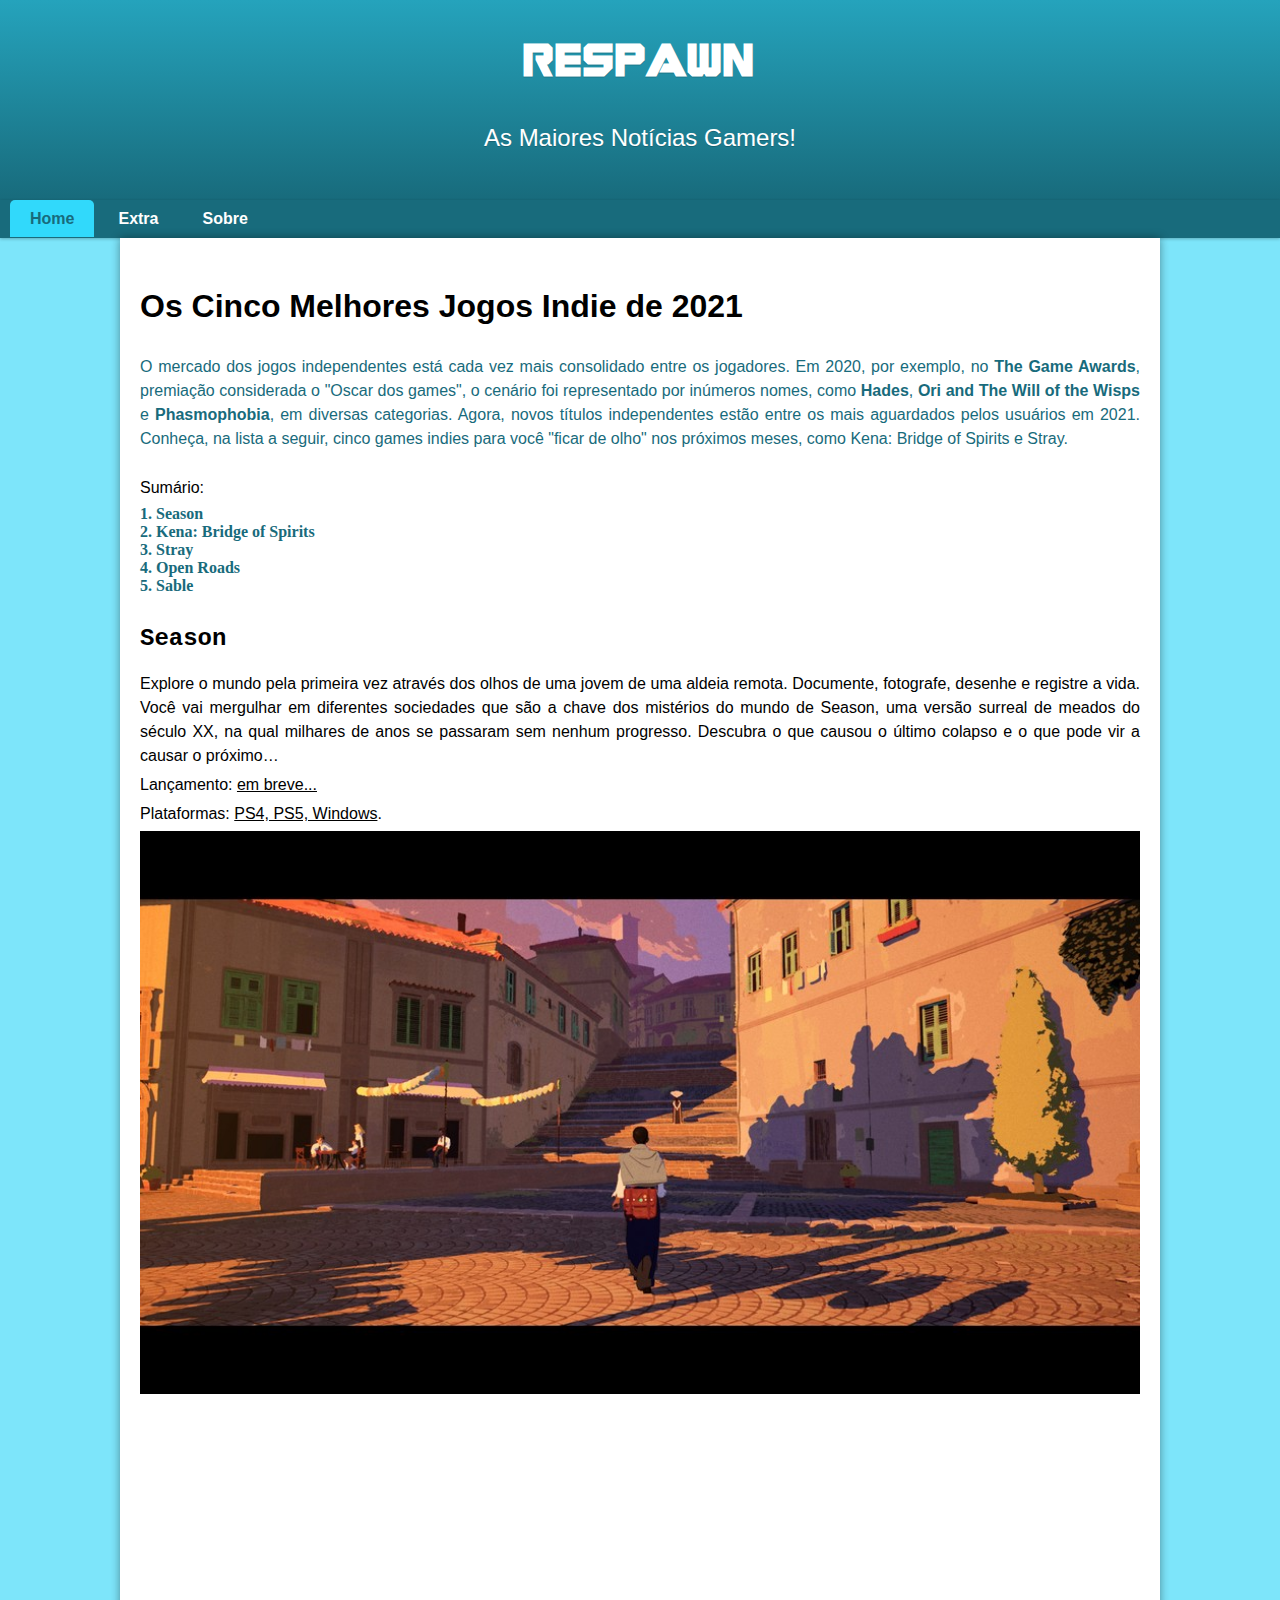
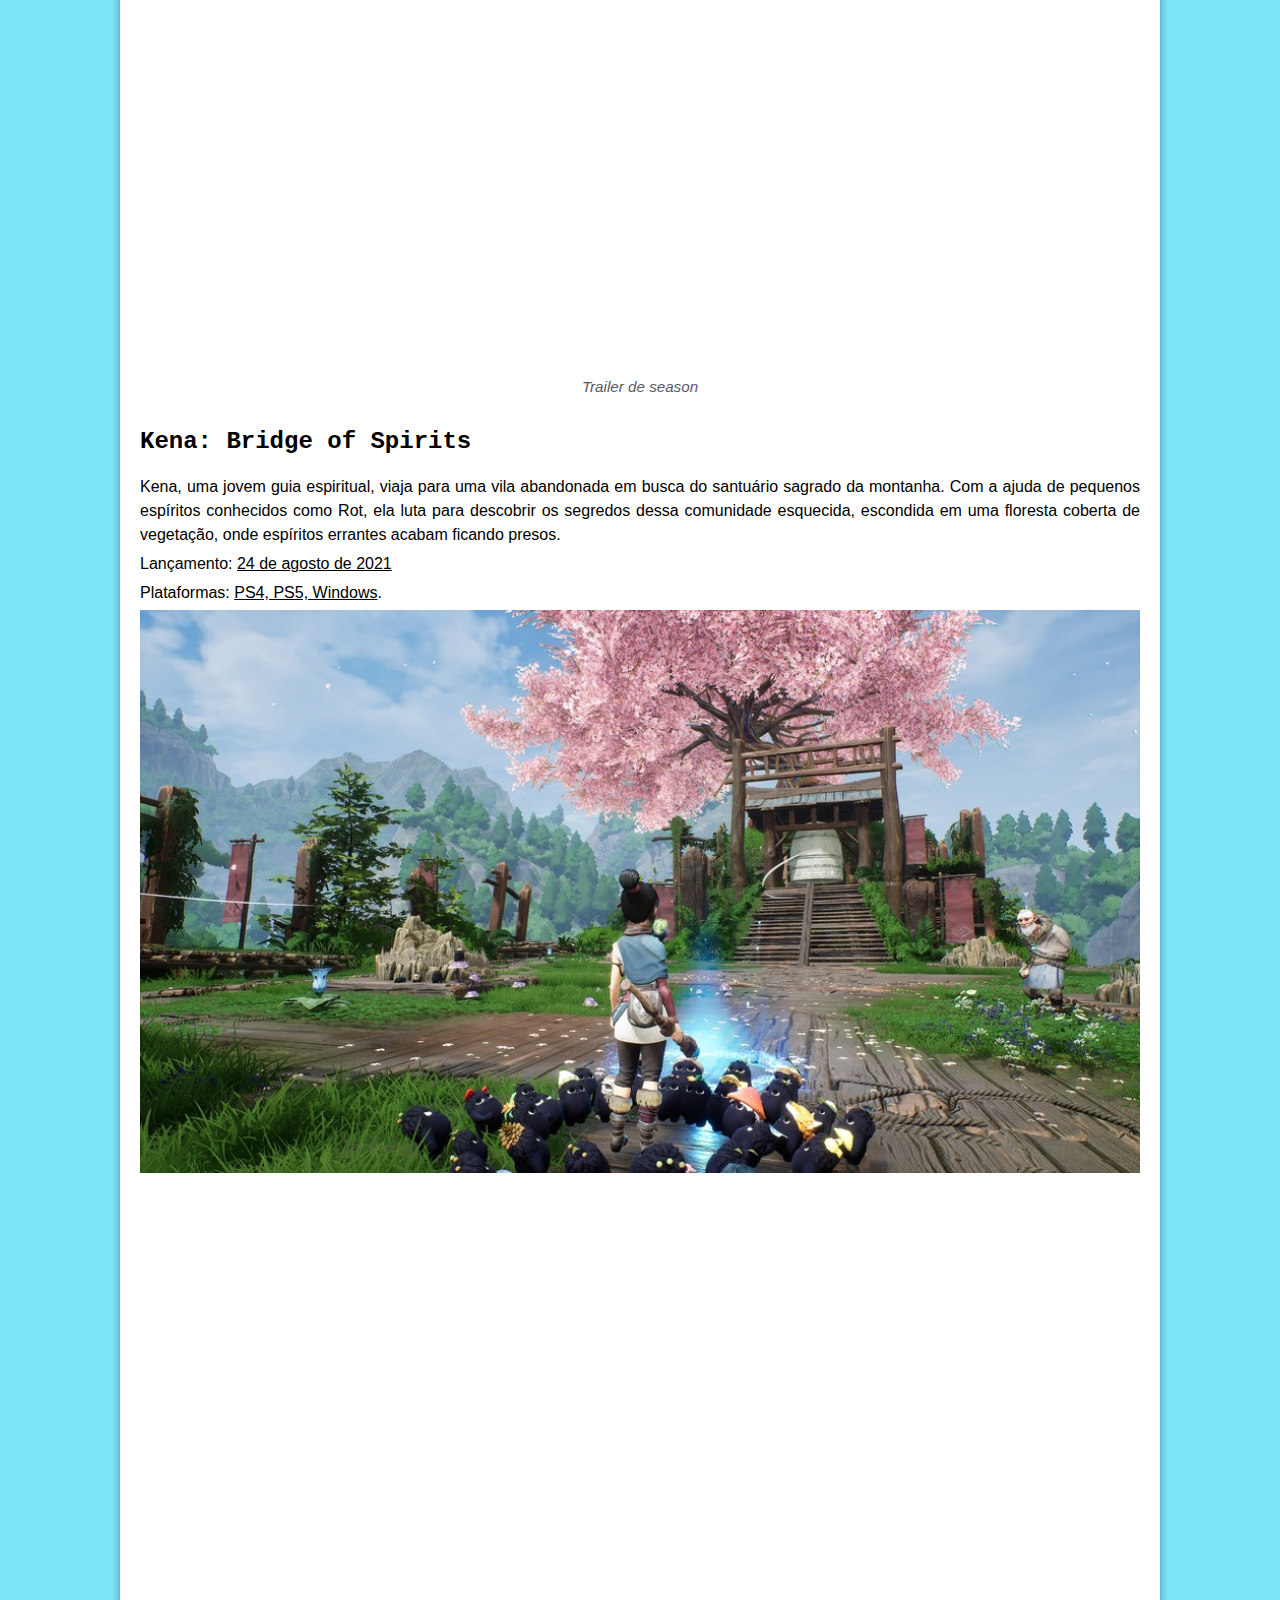
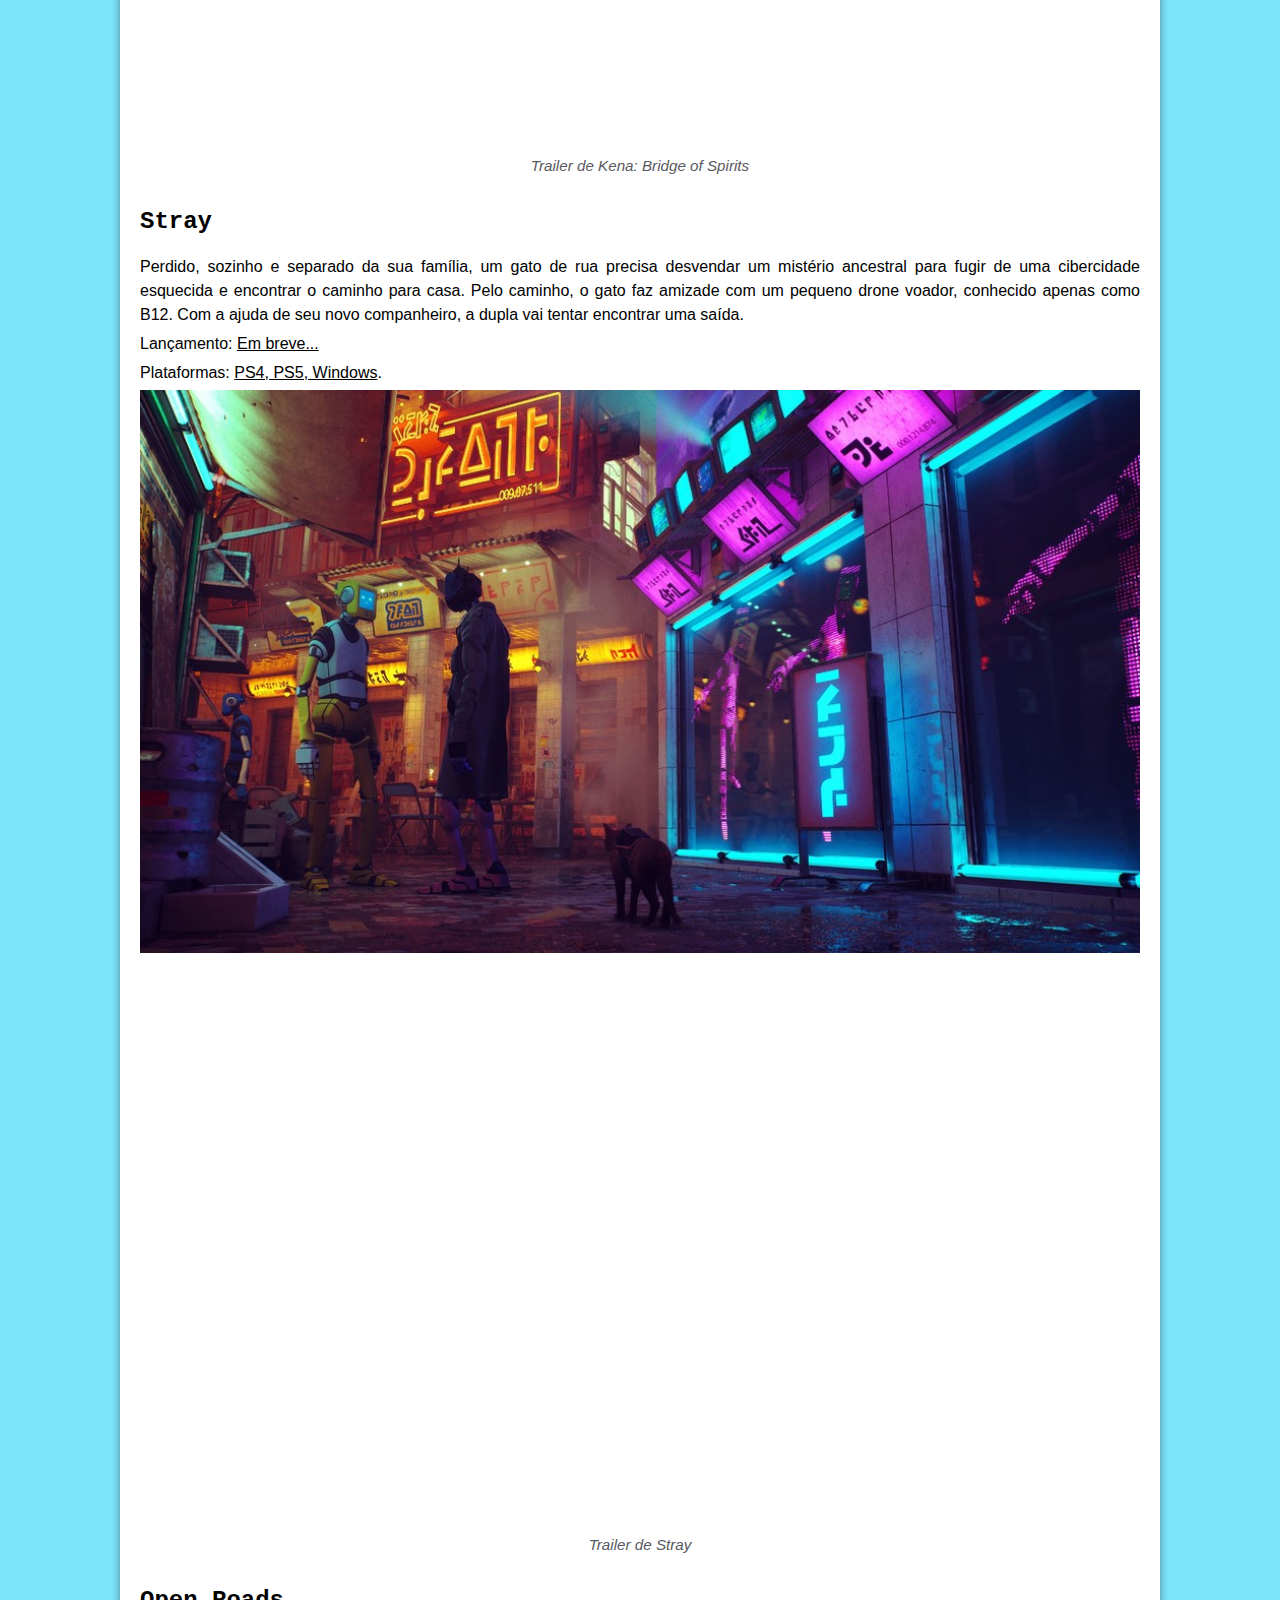
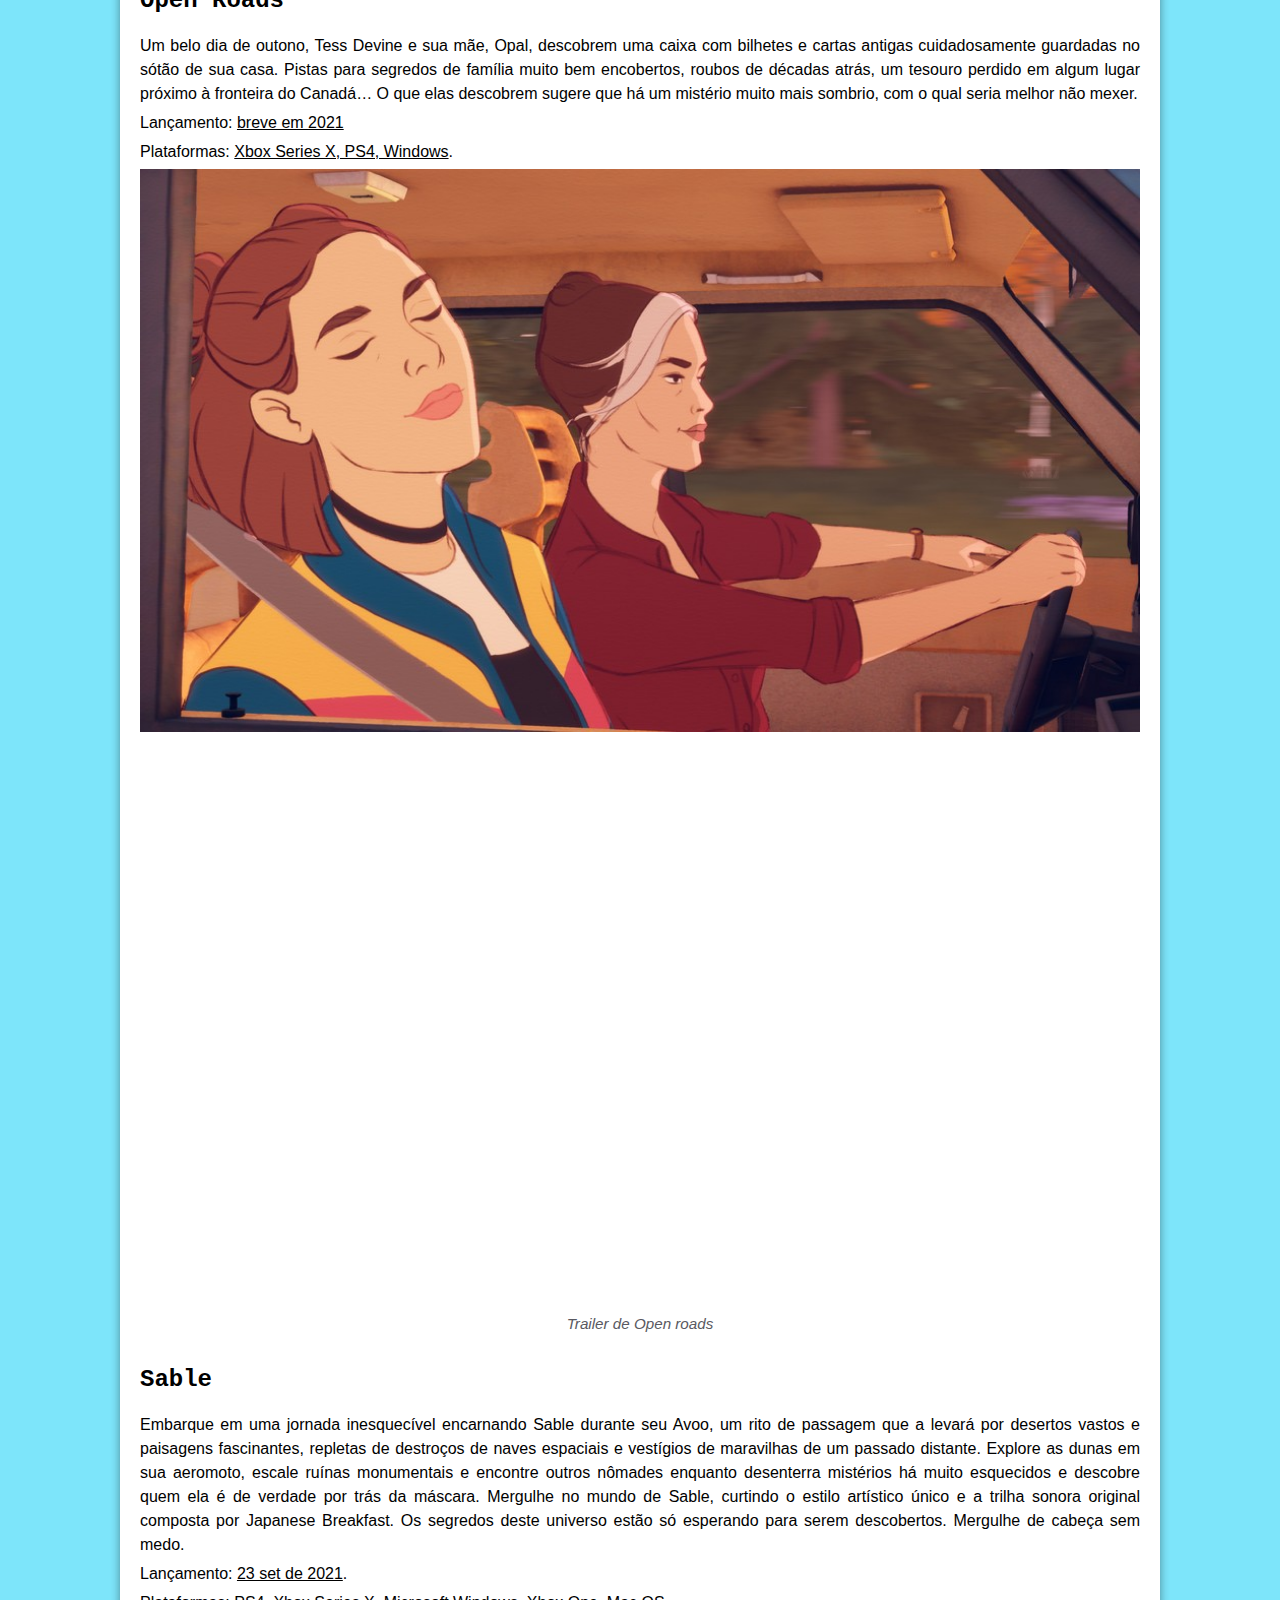
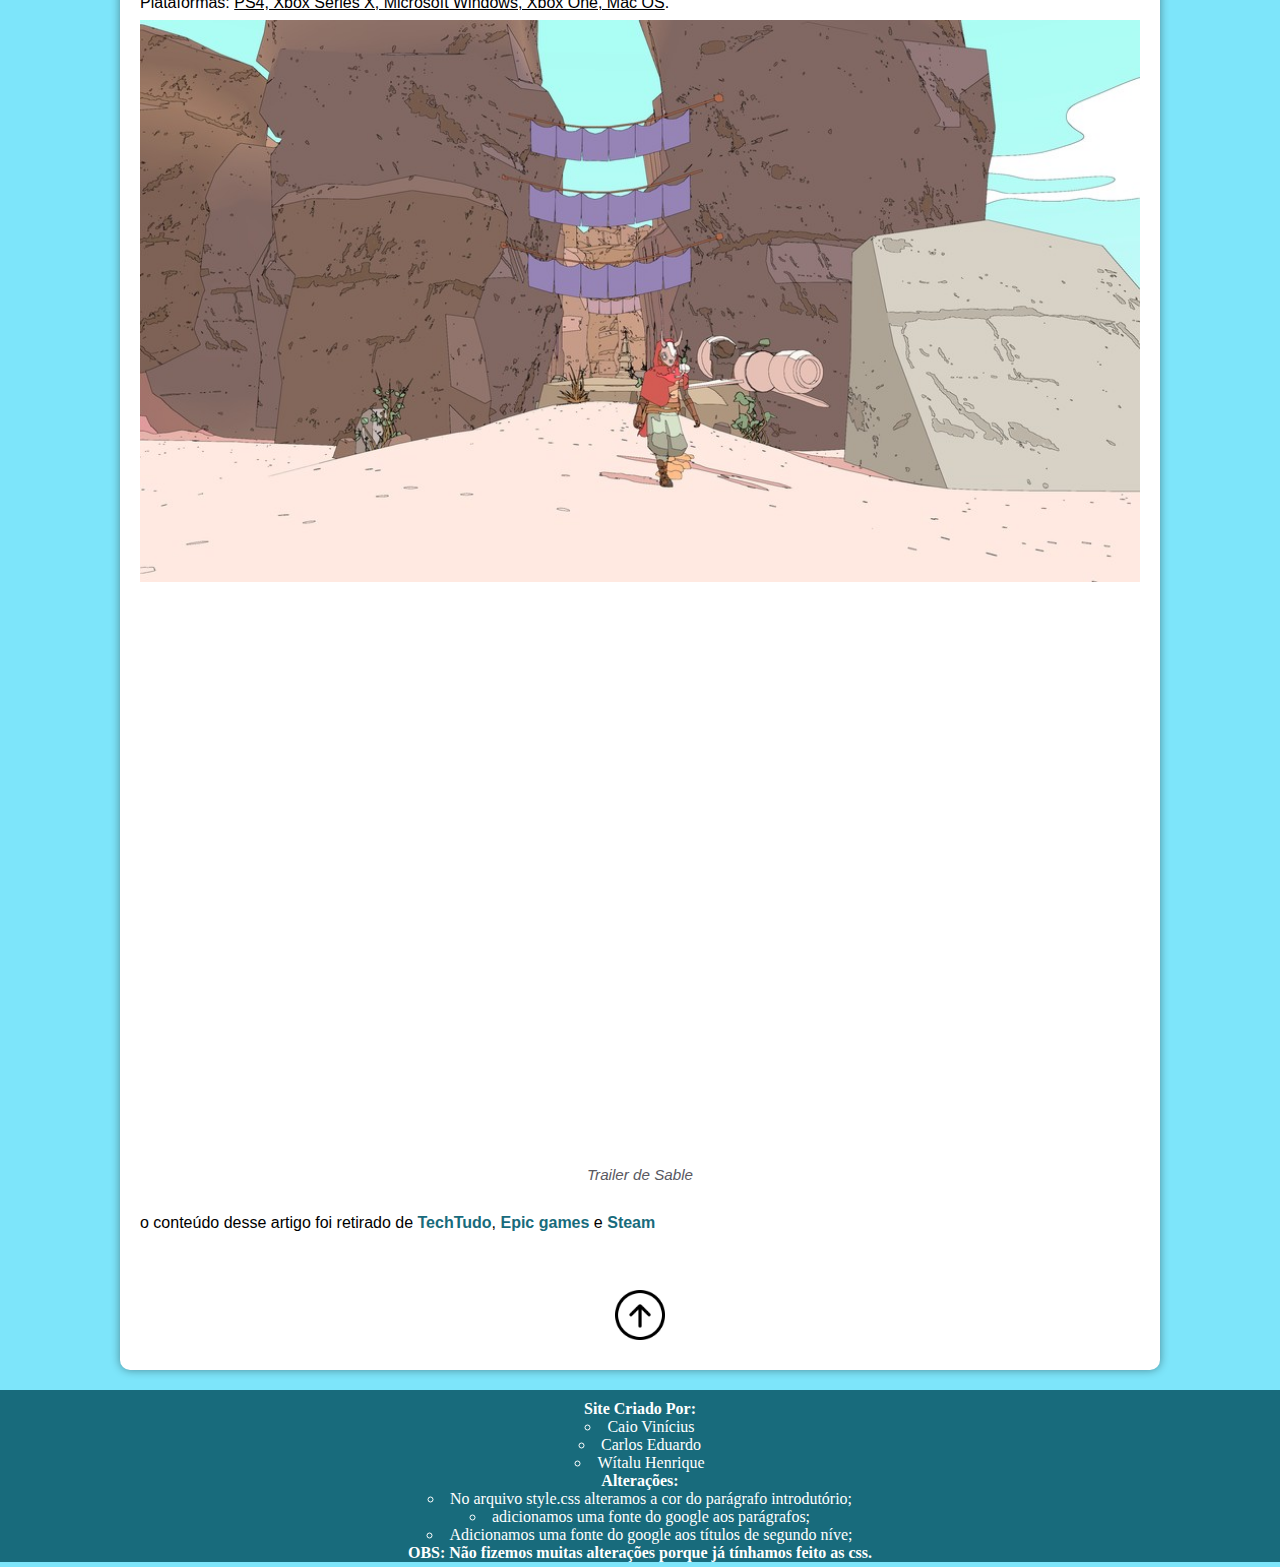
<file: index.html>
<!DOCTYPE html>
<html lang="pt-br">
<head>
	<meta charset="UTF-8">
	<meta name="viewport" content="width=device-width, initial-scale=1.0"/>
	<title>Os Cinco Melhores Jogos Indie de 2021</title>
	<link rel="shortcut icon" href="imagens/favicon.ico" type="image/x-icon">
	<link rel="stylesheet" href="styles/style.css"></link>
</head>
<body>
	<header>
		<h1>Respawn</h1>
		<p>As Maiores Notícias Gamers!</p>
	</header>
	<nav>
		<a href="index.html" class="aberto">Home</a>
		<a href="extra.html">Extra</a>
		<a href="about.html">Sobre</a>
	</nav>
	<main>
		<article>
			<h1>Os Cinco Melhores Jogos Indie de 2021</h1>
			<p id="introducao">O mercado dos jogos independentes está cada vez mais consolidado entre os jogadores. Em 2020, por exemplo, no <strong>The Game Awards</strong>, premiação considerada o "Oscar dos games", o cenário foi representado por inúmeros nomes, como <strong>Hades</strong>, <strong>Ori and The Will of the Wisps</strong> e <strong>Phasmophobia</strong>, em diversas categorias. Agora, novos títulos independentes estão entre os mais aguardados pelos usuários em 2021. Conheça, na lista a seguir, cinco games indies para você "ficar de olho" nos próximos meses, como Kena: Bridge of Spirits e Stray.</p>
			<div class="sumario">
				<p>Sumário:</p>
				<ol>
					<a href="#jogo1"><li>Season</li></a>
					<a href="#jogo2"><li>Kena: Bridge of Spirits</li></a>
					<a href="#jogo3"><li>Stray</li></a>
					<a href="#jogo4"><li>Open Roads</li></a>
					<a href="#jogo5"><li>Sable</li></a>
				</ol>
			</div>
			<h2 id="jogo1">Season</h2>
			<p>Explore o mundo pela primeira vez através dos olhos de uma jovem de uma aldeia remota. Documente, fotografe, desenhe e registre a vida. Você vai mergulhar em diferentes sociedades que são a chave dos mistérios do mundo de Season, uma versão surreal de meados do século XX, na qual milhares de anos se passaram sem nenhum progresso. Descubra o que causou o último colapso e o que pode vir a causar o próximo…</p>
			<p>Lançamento: <ins>em breve...</ins></p>
			<p>Plataformas: <ins>PS4, PS5, Windows</ins>.</p>
			<picture>
				<img src="imagens/season.jpg" alt="Gameplay de Season"></img>
			</picture>
			<div class="video">
				<iframe src="https://www.youtube.com/embed/ZCMHnKpt4IM"></iframe></iframe></iframe>
			</div>
			<em><p class="descricao">Trailer de season</p></em>
			<h2 id="jogo2">Kena: Bridge of Spirits</h2>
			<p>Kena, uma jovem guia espiritual, viaja para uma vila abandonada em busca do santuário sagrado da montanha. Com a ajuda de pequenos espíritos conhecidos como Rot, ela luta para descobrir os segredos dessa comunidade esquecida, escondida em uma floresta coberta de vegetação, onde espíritos errantes acabam ficando presos.</p>
			<p>Lançamento: <ins>24 de agosto de 2021</ins></p>
			<p>Plataformas: <ins>PS4, PS5, Windows</ins>.</p>
			<picture>
				<img src="imagens/kena-bridge-of-spirits.jpg" alt="Gameplay de Kena: Bridge of Spirits"></img>
			</picture>
			<div class="video">
				<iframe src="https://www.youtube.com/embed/pWh5388AEHw" title="YouTube video player"></iframe>
			</div>
			<em><p class="descricao">Trailer de Kena: Bridge of Spirits</p></em>
			<h2 id="jogo3">Stray</h2>
			<p>Perdido, sozinho e separado da sua família, um gato de rua precisa desvendar um mistério ancestral para fugir de uma cibercidade esquecida e encontrar o caminho para casa. Pelo caminho, o gato faz amizade com um pequeno drone voador, conhecido apenas como B12. Com a ajuda de seu novo companheiro, a dupla vai tentar encontrar uma saída.</p>
			<p>Lançamento: <ins>Em breve...</ins></p>
			<p>Plataformas: <ins>PS4, PS5, Windows</ins>.</p>
			<picture>
				<img src="imagens/stray2-3840x.jpg" alt="Gameplay de Stray"></img>
			</picture>
			<div class="video">
				<iframe src="https://www.youtube.com/embed/u84hRUQlaio"></iframe>
			</div>
			<em><p class="descricao">Trailer de Stray</p></em>
			<h2 id="jogo4">Open Roads</h2>
			<p>Um belo dia de outono, Tess Devine e sua mãe, Opal, descobrem uma caixa com bilhetes e cartas antigas cuidadosamente guardadas no sótão de sua casa. Pistas para segredos de família muito bem encobertos, roubos de décadas atrás, um tesouro perdido em algum lugar próximo à fronteira do Canadá… O que elas descobrem sugere que há um mistério muito mais sombrio, com o qual seria melhor não mexer.</p>
			<p>Lançamento: <ins>breve em 2021</ins></p>
			<p>Plataformas: <ins>Xbox Series X, PS4, Windows</ins>.</p>
			<picture>
				<img src="imagens/open-roads.jpg" alt="Gameplay de Open Roads"></img>
			</picture>
			<div class="video">
				<iframe src="https://www.youtube.com/embed/SMV4Etp9Exo"></iframe>
			</div>
			<em><p class="descricao">Trailer de Open roads</p></em>
			<h2 id="jogo5">Sable</h2>
			<p>Embarque em uma jornada inesquecível encarnando Sable durante seu Avoo, um rito de passagem que a levará por desertos vastos e paisagens fascinantes, repletas de destroços de naves espaciais e vestígios de maravilhas de um passado distante. Explore as dunas em sua aeromoto, escale ruínas monumentais e encontre outros nômades enquanto desenterra mistérios há muito esquecidos e descobre quem ela é de verdade por trás da máscara. Mergulhe no mundo de Sable, curtindo o estilo artístico único e a trilha sonora original composta por Japanese Breakfast. Os segredos deste universo estão só esperando para serem descobertos. Mergulhe de cabeça sem medo.</p>
			<p>Lançamento: <ins>23 set de 2021</ins>.</p>
			<p>Plataformas: <ins>PS4, Xbox Series X, Microsoft Windows, Xbox One, Mac OS</ins>.</p>
			<picture>
				<img src="imagens/sable.jpg" alt="Gameplay de Sable"></img>
			</picture>
			<div class="video">
				<iframe src="https://www.youtube.com/embed/Fojy_YRseGk"></iframe>
			</div>
			<em><p class="descricao">Trailer de Sable</p></em>
			<aside>
				<p>o conteúdo desse artigo foi retirado de <a href="https://www.techtudo.com.br/listas/2021/03/dez-melhores-jogos-indie-com-lancamento-em-2021-para-ficar-de-olho.ghtml" target="_blank" rel="external">TechTudo</a>, <a href="https://www.epicgames.com/store/pt-BR/" target="_blank" rel="external">Epic games</a> e <a href="https://store.steampowered.com/" target="_blank" rel="external">Steam</a></p>
			</aside>
		</article>
		<a href="#top"><img src="imagens/up-button.png" alt="botão para o topo" class="topo"></img></a>
	</main>
	<footer>
		<p>Site Criado Por:</p>
		<ul>
			<li>Caio Vinícius</li>
			<li>Carlos Eduardo</li>
			<li>Wítalu Henrique</li>
		</ul>
		<p>Alterações:</p>
		<ul>
			<li>No arquivo style.css alteramos a cor do parágrafo introdutório;</li> 
			<li>adicionamos uma fonte do google aos parágrafos;</li> 
			<li>Adicionamos uma fonte do google aos títulos de segundo níve;</li>
		</ul>
		<p>OBS: Não fizemos muitas alterações porque já tínhamos feito as css.</p>
	</footer>
</body>
</html>
</file>
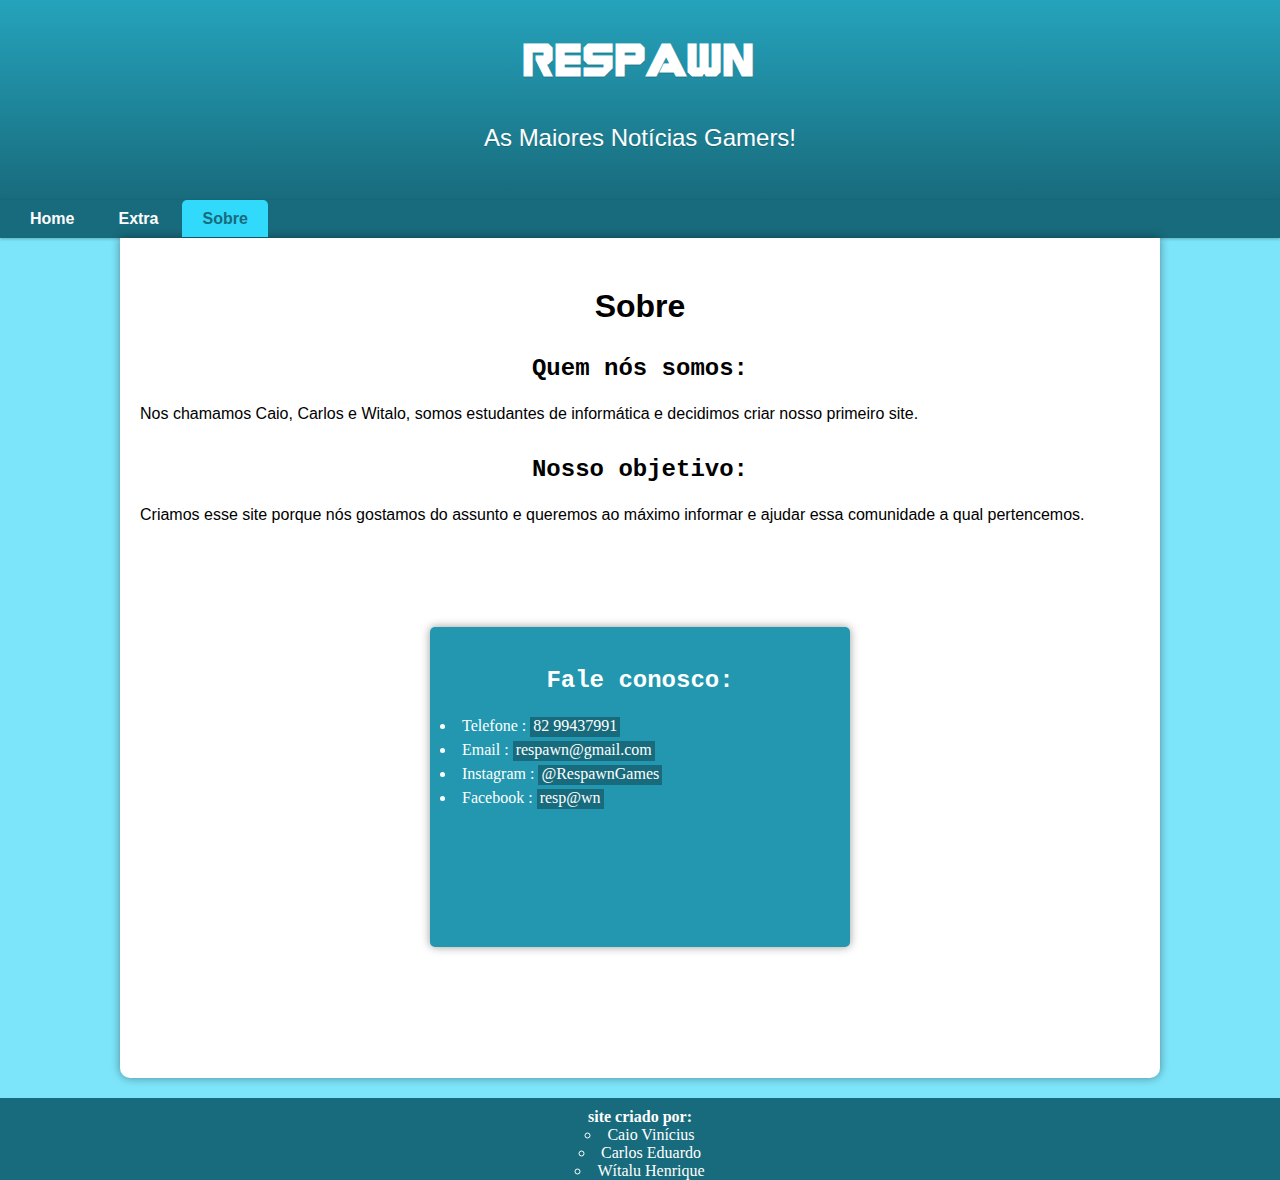
<file: about.html>
<!DOCTYPE html>
<html lang="pt-br">
<head>
    <meta charset="utf-8">
    <meta name="viewport" content="width=device-width">
    <title>Sobre</title>
    <link rel="shortcut icon" href="imagens/favicon.ico" type="image/x-icon">
    <link rel="stylesheet" href="styles/style.css"></link>
</head>
<body>
	<header>
        	<h1>Respawn</h1>
        	<p>As Maiores Notícias Gamers!</p>
    	</header>
	<nav>
		<a href="index.html">Home</a>
		<a href="extra.html">Extra</a>
		<a href="about.html" class="aberto">Sobre</a>
	</nav>
  	<main id="sobre">
		<h1>Sobre</h1>
		<h2>Quem nós somos:</h2>
		<p>Nos chamamos Caio, Carlos e Witalo, somos estudantes de informática e decidimos criar nosso primeiro site. </p>
		<h2>Nosso objetivo:</h2>
		<p>Criamos esse site porque nós gostamos do assunto e queremos ao máximo informar e ajudar essa comunidade a qual pertencemos.</p>
  		<div class="info">
			<h2>Fale conosco:</h2>
			<ul>
				<li>Telefone : <mark>82 99437991</mark></li>
				<li>Email : <mark>respawn@gmail.com</mark></li>
				<li>Instagram : <mark>@RespawnGames</mark></li>
				<li>Facebook : <mark>resp@wn</mark></li>
			</ul>
    		</div>
    	</main>
	<footer>
		<p>site criado por:</p>
		<ul>
			<li>Caio Vinícius</li>
			<li>Carlos Eduardo</li>
			<li>Wítalu Henrique</li>
		</ul>
	</footer>
</body>
</html>
</file>
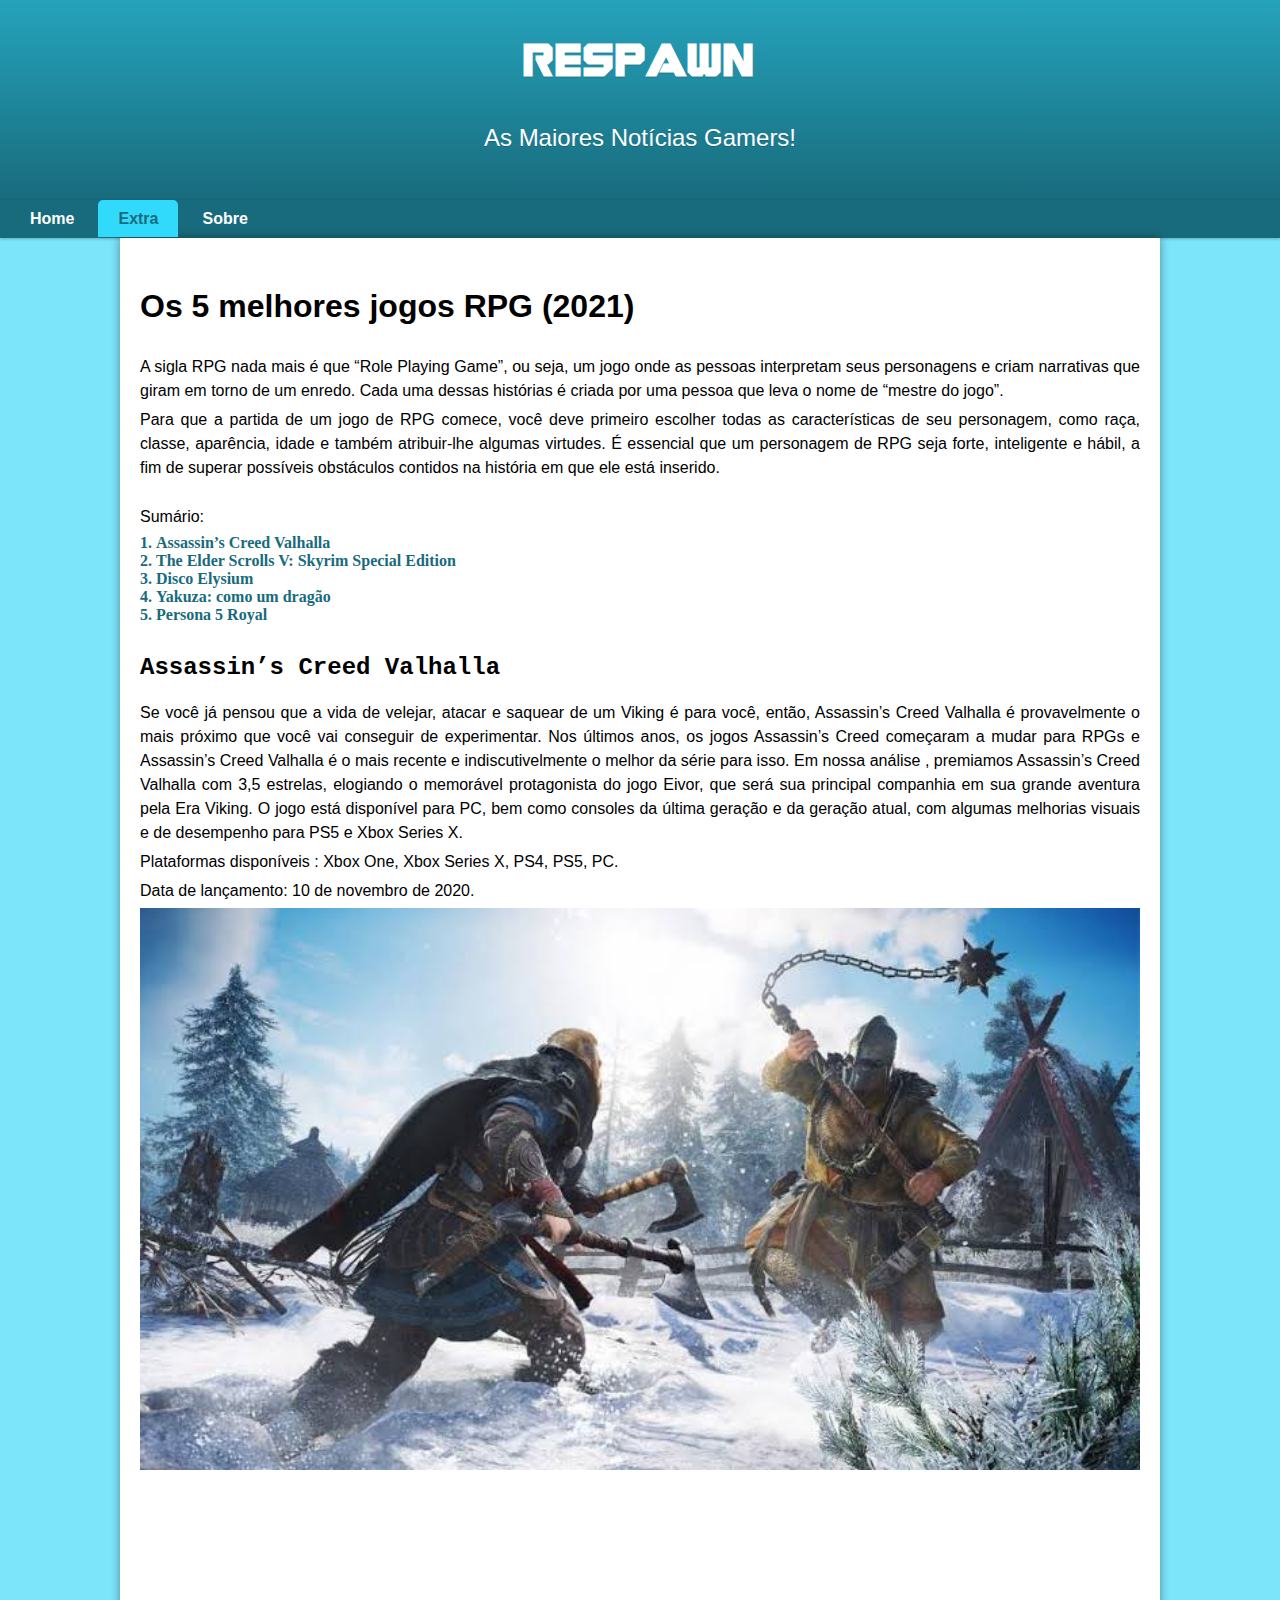
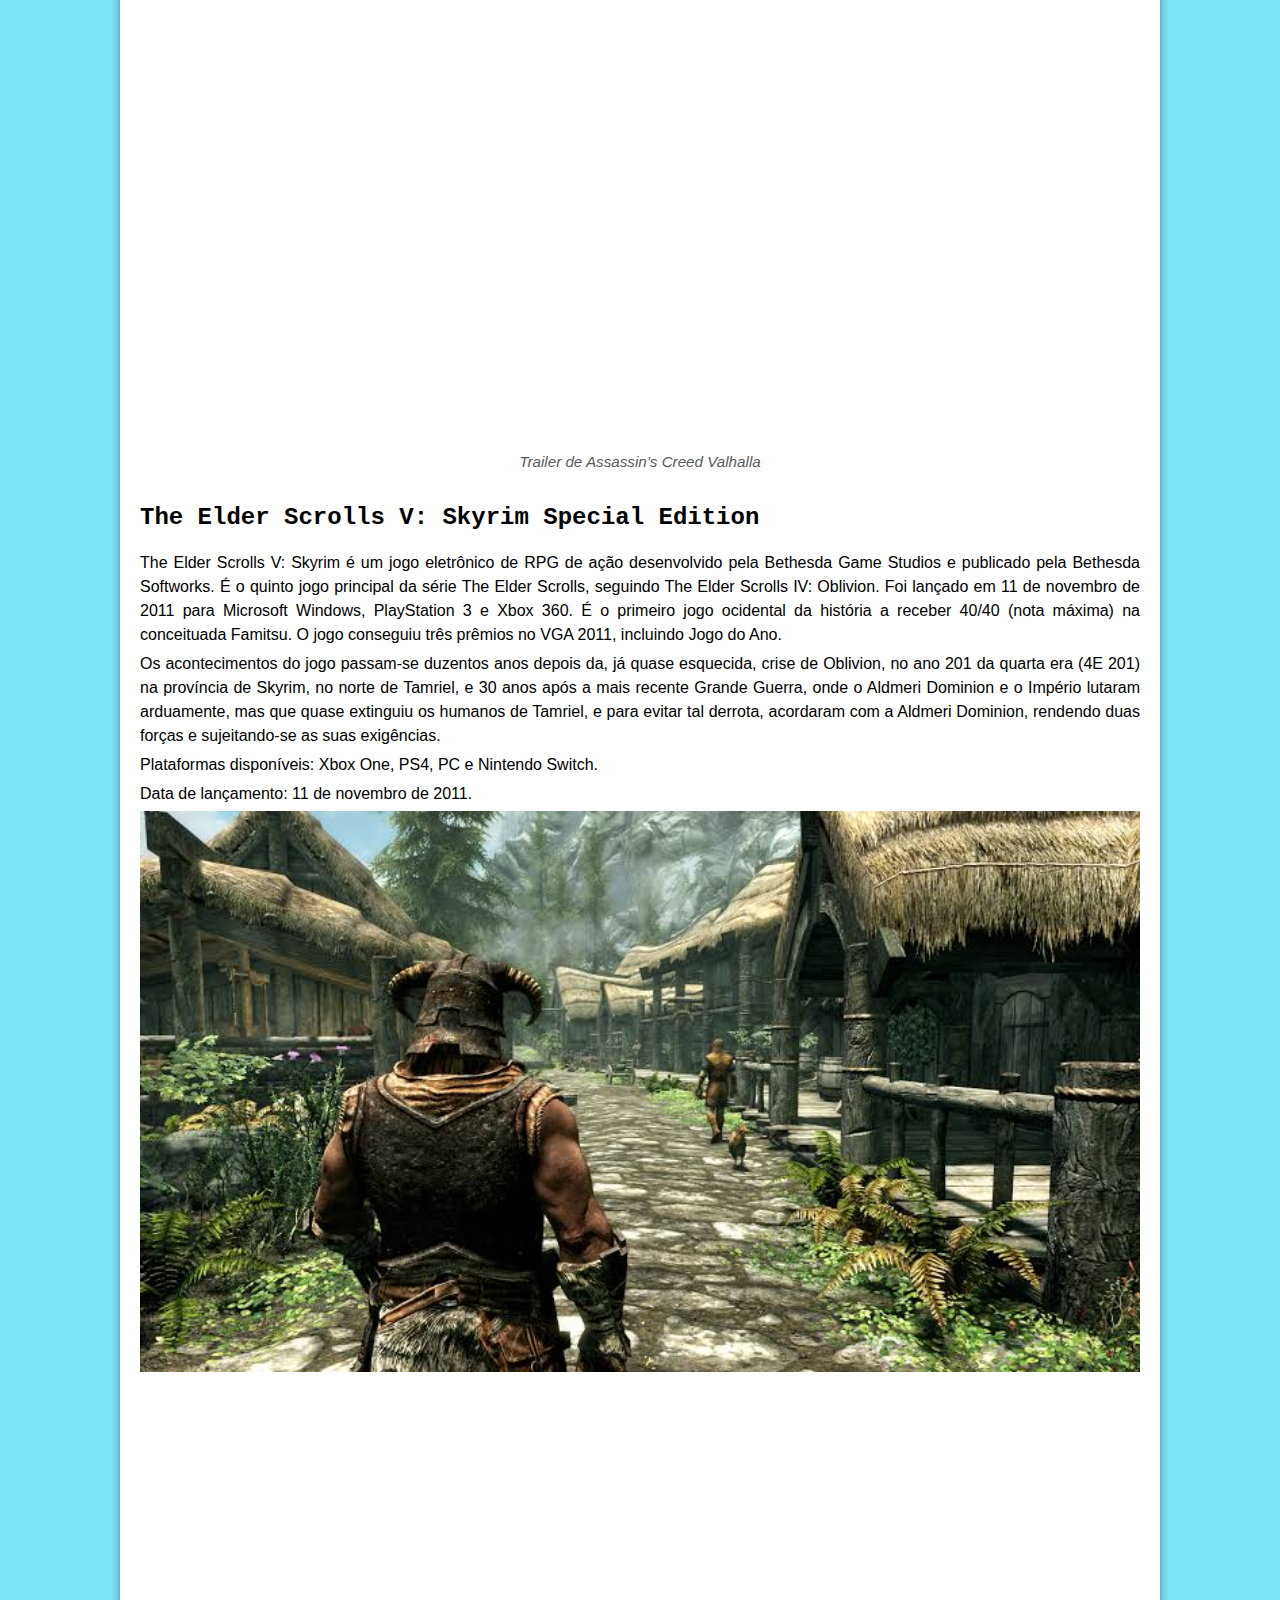
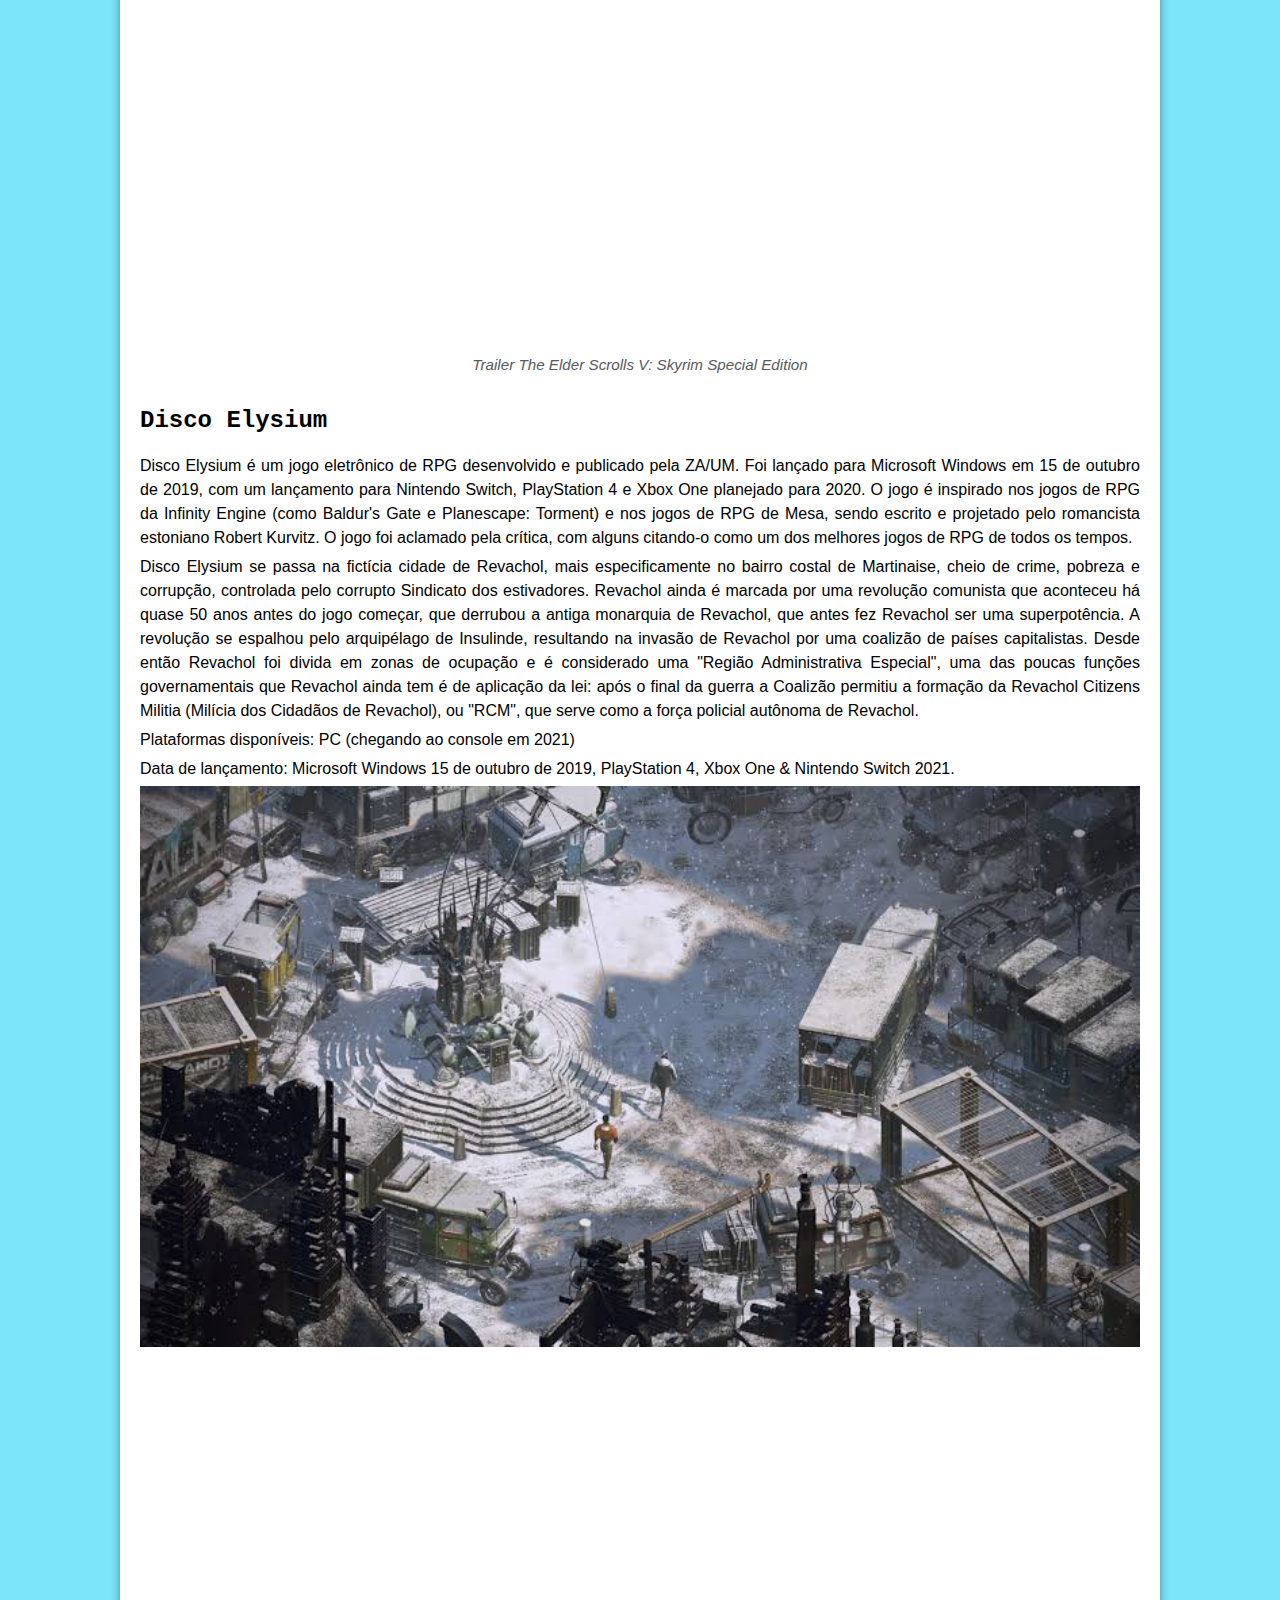
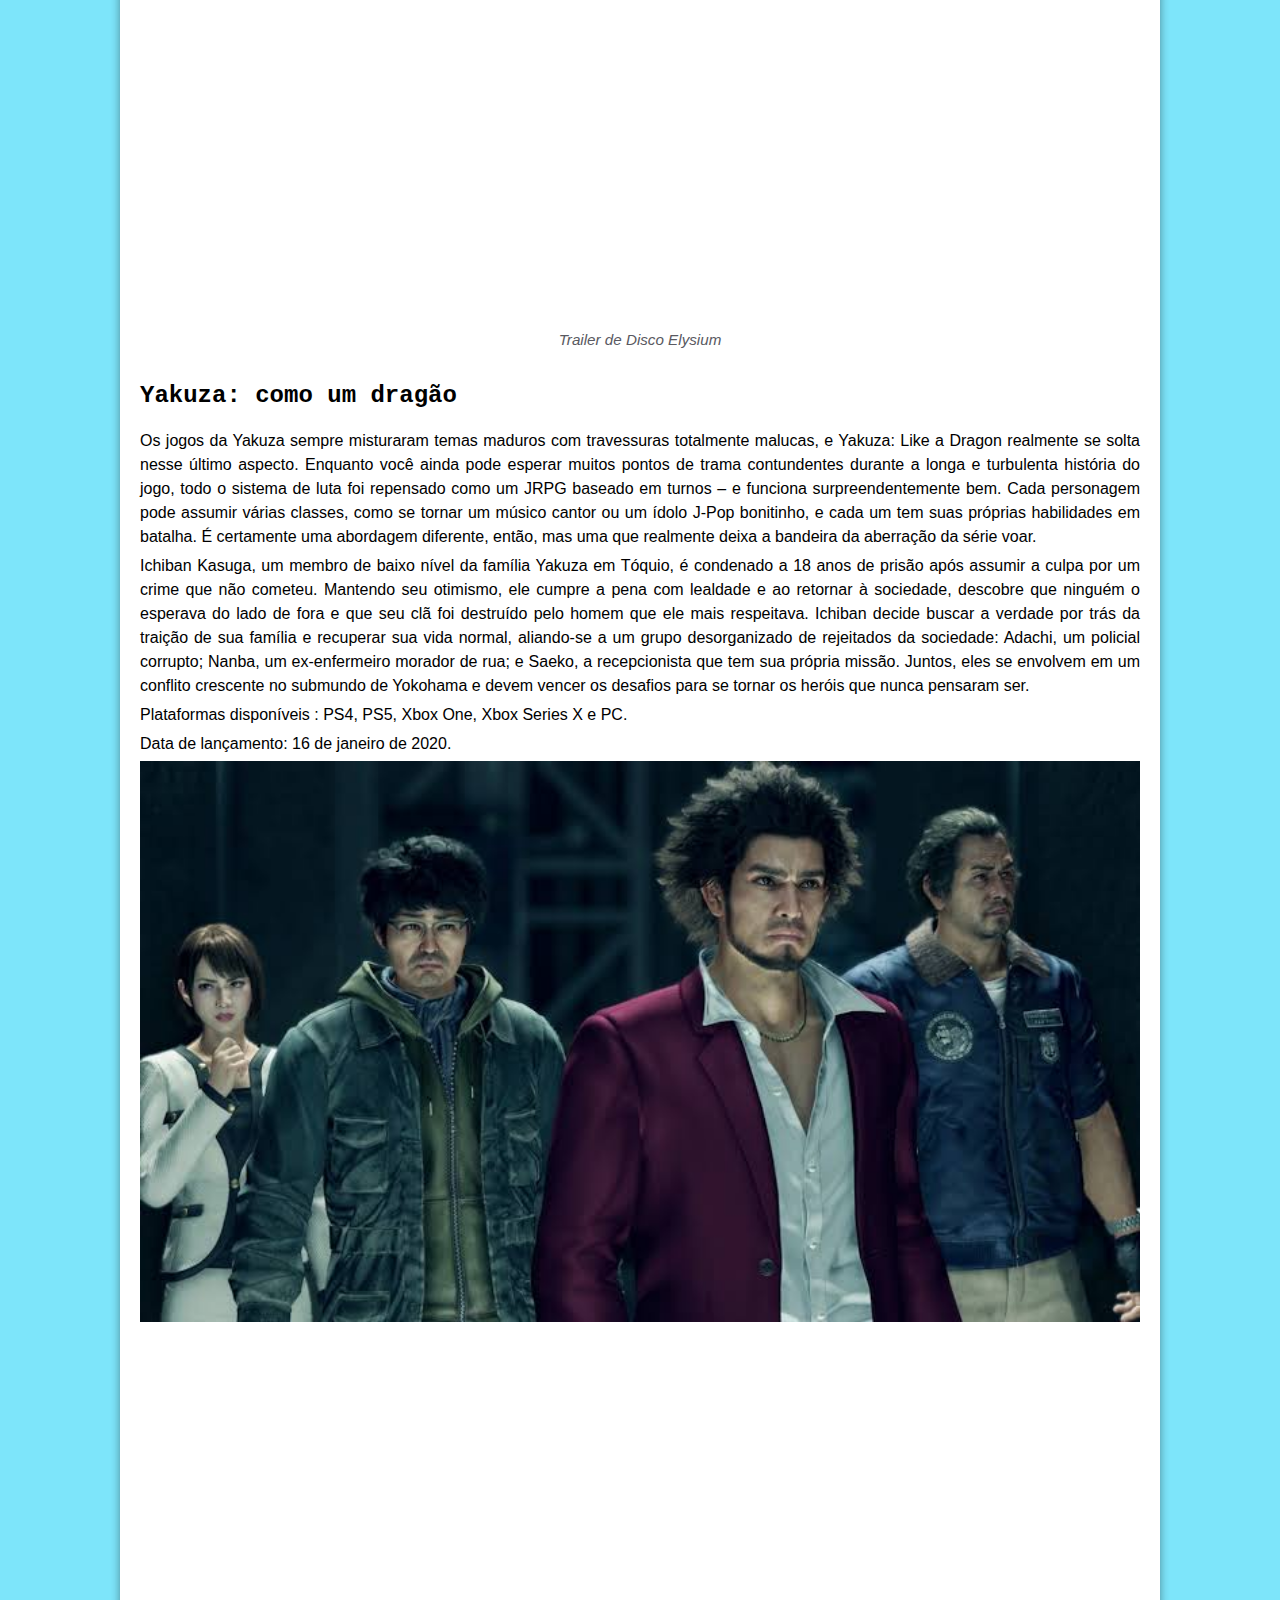
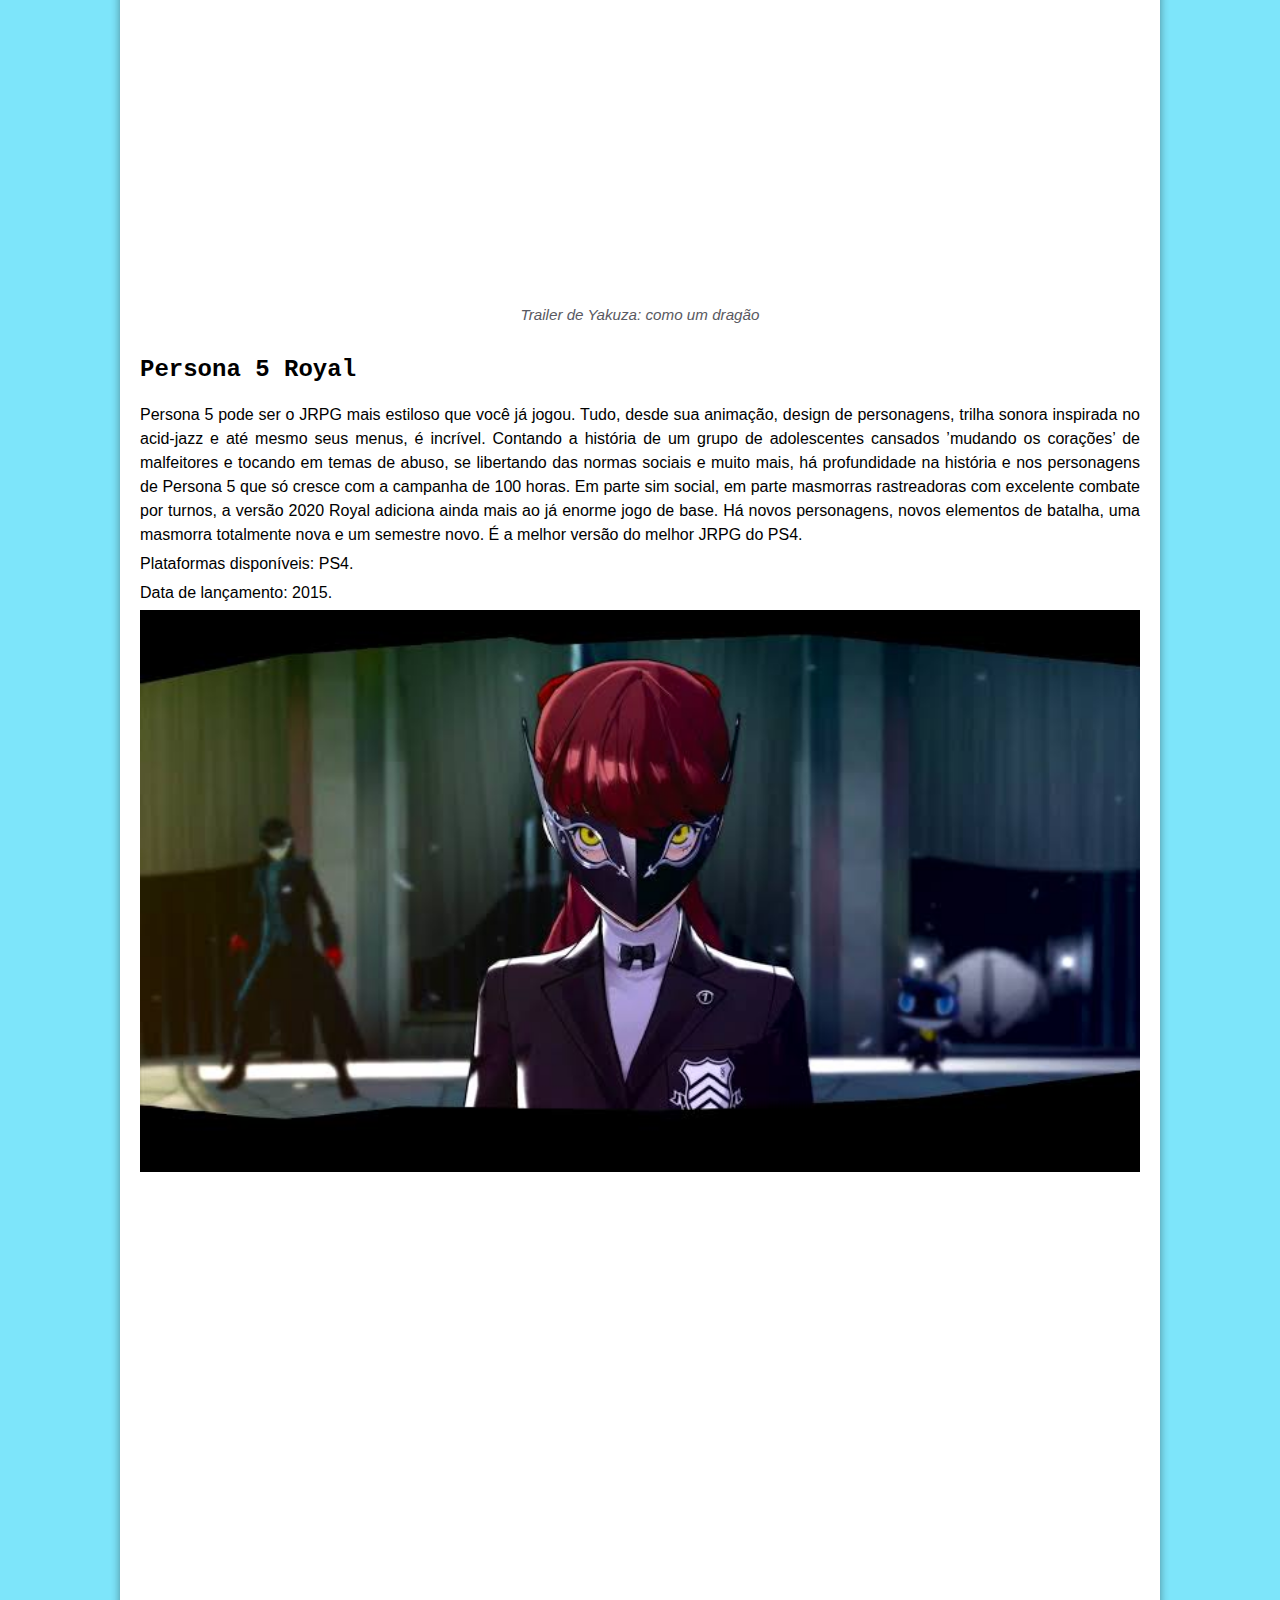
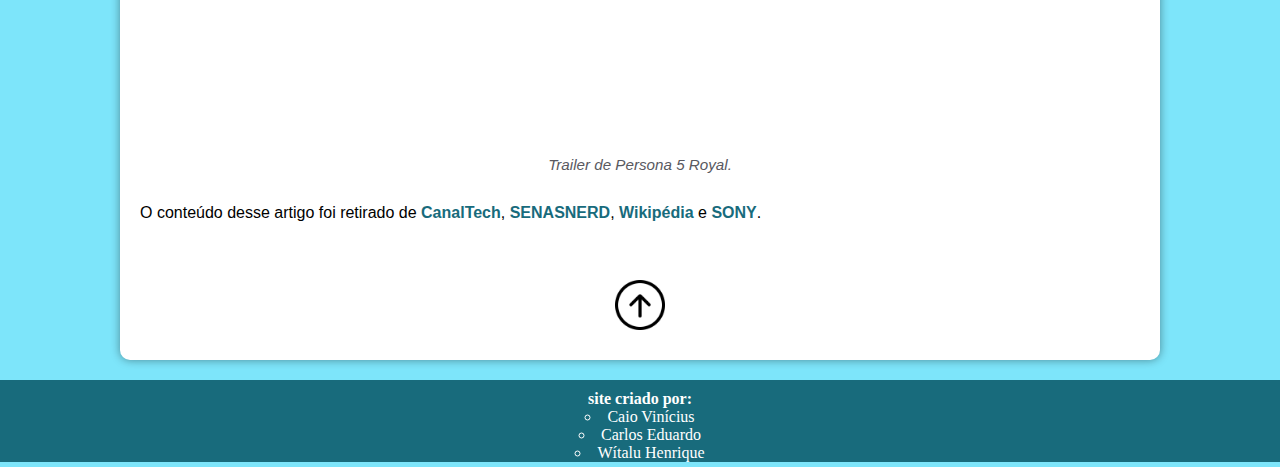
<file: extra.html>
<!DOCTYPE html>
<html lang="pt-Br">
<head>
    <meta charset="UTF-8">
    <meta http-equiv="X-UA-Compatible" content="IE=edge">
    <meta name="viewport" content="width=device-width, initial-scale=1.0">
    <link rel="shortcut icon" href="imagens/favicon.ico" type="image/x-icon">
    <link rel="stylesheet" href="styles/style.css"></link>
    <title>Os 5 melhores jogos RPG (2021)</title>
</head>
<body>
    <header>
        <h1>Respawn</h1>
        <p>As Maiores Notícias Gamers!</p>
    </header>
    <nav>
        <a href="index.html">Home</a>
        <a href="extra.html" class="aberto">Extra</a>
        <a href="about.html">Sobre</a>
    </nav>
    <main>
        <article>
            <h1>Os 5 melhores jogos RPG (2021)</h1>
            <p>
                A sigla RPG nada mais é que “Role Playing Game”, ou seja, um jogo onde as pessoas interpretam seus personagens e criam narrativas que giram em torno de um enredo. Cada uma dessas histórias é criada por uma pessoa que leva o nome de “mestre do jogo”.
            </p>
            <p>
                Para que a partida de um jogo de RPG comece, você deve primeiro escolher todas as características de seu personagem, como raça, classe, aparência, idade e também atribuir-lhe algumas virtudes. É essencial que um personagem de RPG seja forte, inteligente e hábil, a fim de superar possíveis obstáculos contidos na história em que ele está inserido.
            </p>
            <div class="sumario">
                <p>
                    Sumário:
                </p>
                <ol>
                    <a href="#game1"><li>Assassin’s Creed Valhalla</li></a>
                    <a href="#game2"><li>The Elder Scrolls V: Skyrim Special Edition</li></a>
                    <a href="#game3"><li>Disco Elysium</li></a>
                    <a href="#game4"><li>Yakuza: como um dragão</li></a>
                    <a href="#game5"><li>Persona 5 Royal</li></a>
                </ol>
            </div>
            <h2 id="game1">Assassin’s Creed Valhalla</h2>
            <p>
                Se você já pensou que a vida de velejar, atacar e saquear de um Viking é para você, então, Assassin’s Creed Valhalla é provavelmente o mais próximo que você vai conseguir de experimentar. Nos últimos anos, os jogos Assassin’s Creed começaram a mudar para RPGs e Assassin’s Creed Valhalla é o mais recente e indiscutivelmente o melhor da série para isso. Em nossa análise , premiamos Assassin’s Creed Valhalla com 3,5 estrelas, elogiando o memorável protagonista do jogo Eivor, que será sua principal companhia em sua grande aventura pela Era Viking. O jogo está disponível para PC, bem como consoles da última geração e da geração atual, com algumas melhorias visuais e de desempenho para PS5 e Xbox Series X.
            </p>
            <p>
                Plataformas disponíveis : Xbox One, Xbox Series X, PS4, PS5, PC.
            </p>
            <p>Data de lançamento: 10 de novembro de 2020.</p>
            <picture>
                <img src="imagens/Valhalla.jpeg" alt="Gameplay de Valhalla"></img>
            </picture>
            <div class="video">
                <iframe src="https://www.youtube.com/embed/ssrNcwxALS4"></iframe>
            </div>
            <em><p class="descricao">Trailer de Assassin’s Creed Valhalla</p></em>
            <h2 id="game2">
                The Elder Scrolls V: Skyrim Special Edition
            </h2>
            <p>
                The Elder Scrolls V: Skyrim é um jogo eletrônico de RPG de ação desenvolvido pela Bethesda Game Studios e publicado pela Bethesda Softworks. É o quinto jogo principal da série The Elder Scrolls, seguindo The Elder Scrolls IV: Oblivion. Foi lançado em 11 de novembro de 2011 para Microsoft Windows, PlayStation 3 e Xbox 360. É o primeiro jogo ocidental da história a receber 40/40 (nota máxima) na conceituada Famitsu. O jogo conseguiu três prêmios no VGA 2011, incluindo Jogo do Ano.
            </p>
            <p>
                Os acontecimentos do jogo passam-se duzentos anos depois da, já quase esquecida, crise de Oblivion, no ano 201 da quarta era (4E 201) na província de Skyrim, no norte de Tamriel, e 30 anos após a mais recente Grande Guerra, onde o Aldmeri Dominion e o Império lutaram arduamente, mas que quase extinguiu os humanos de Tamriel, e para evitar tal derrota, acordaram com a Aldmeri Dominion, rendendo duas forças e sujeitando-se as suas exigências.
            </p>
            <p>
                Plataformas disponíveis: Xbox One, PS4, PC e Nintendo Switch.
            </p>
            <p>
                Data de lançamento: 11 de novembro de 2011.
            </p>
            <picture>
                <img src="imagens/Skyrim.jpeg" alt="Gameplay de Skyrim"></img>
            </picture>
            <div class="video">
                <iframe src="https://www.youtube.com/embed/JSRtYpNRoN0"></iframe>
            </div>
            <em><p class="descricao">Trailer The Elder Scrolls V: Skyrim Special Edition</p></em>
            <h2 id="game3">
                Disco Elysium
            </h2>
            <p>
                Disco Elysium é um jogo eletrônico de RPG desenvolvido e publicado pela ZA/UM. Foi lançado para Microsoft Windows em 15 de outubro de 2019, com um lançamento para Nintendo Switch, PlayStation 4 e Xbox One planejado para 2020. O jogo é inspirado nos jogos de RPG da Infinity Engine (como Baldur's Gate e Planescape: Torment) e nos jogos de RPG de Mesa, sendo escrito e projetado pelo romancista estoniano Robert Kurvitz. O jogo foi aclamado pela crítica, com alguns citando-o como um dos melhores jogos de RPG de todos os tempos.
            </p>
            <p>
                Disco Elysium se passa na fictícia cidade de Revachol, mais especificamente no bairro costal de Martinaise, cheio de crime, pobreza e corrupção, controlada pelo corrupto Sindicato dos estivadores. Revachol ainda é marcada por uma revolução comunista que aconteceu há quase 50 anos antes do jogo começar, que derrubou a antiga monarquia de Revachol, que antes fez Revachol ser uma superpotência. A revolução se espalhou pelo arquipélago de Insulinde, resultando na invasão de Revachol por uma coalizão de países capitalistas. Desde então Revachol foi divida em zonas de ocupação e é considerado uma "Região Administrativa Especial", uma das poucas funções governamentais que Revachol ainda tem é de aplicação da lei: após o final da guerra a Coalizão permitiu a formação da Revachol Citizens Militia (Milícia dos Cidadãos de Revachol), ou "RCM", que serve como a força policial autônoma de Revachol.
            </p>
            <p>
                Plataformas disponíveis: PC (chegando ao console em 2021)
            </p>
            <p>
                Data de lançamento: Microsoft Windows 15 de outubro de 2019, PlayStation 4, Xbox One & Nintendo Switch 2021.
            </p>
            <picture>
                <img src="imagens/Disco-Elysium.jpeg" alt="Gameplay de Disco Elysium"></img>
            </picture>
            <div class="video">
                <iframe src="https://www.youtube.com/embed/ZHefk0w6F7c"></iframe>
            </div>
            <em><p class="descricao">Trailer de Disco Elysium</p></em>
            <h2 id="game4">
                Yakuza: como um dragão
            </h2>
            <p>
                Os jogos da Yakuza sempre misturaram temas maduros com travessuras totalmente malucas, e Yakuza: Like a Dragon realmente se solta nesse último aspecto. Enquanto você ainda pode esperar muitos pontos de trama contundentes durante a longa e turbulenta história do jogo, todo o sistema de luta foi repensado como um JRPG baseado em turnos – e funciona surpreendentemente bem. Cada personagem pode assumir várias classes, como se tornar um músico cantor ou um ídolo J-Pop bonitinho, e cada um tem suas próprias habilidades em batalha. É certamente uma abordagem diferente, então, mas uma que realmente deixa a bandeira da aberração da série voar.
            </p>
            <p>
                Ichiban Kasuga, um membro de baixo nível da família Yakuza em Tóquio, é condenado a 18 anos de prisão após assumir a culpa por um crime que não cometeu. Mantendo seu otimismo, ele cumpre a pena com lealdade e ao retornar à sociedade, descobre que ninguém o esperava do lado de fora e que seu clã foi destruído pelo homem que ele mais respeitava. Ichiban decide buscar a verdade por trás da traição de sua família e recuperar sua vida normal, aliando-se a um grupo desorganizado de rejeitados da sociedade: Adachi, um policial corrupto; Nanba, um ex-enfermeiro morador de rua; e Saeko, a recepcionista que tem sua própria missão. Juntos, eles se envolvem em um conflito crescente no submundo de Yokohama e devem vencer os desafios para se tornar os heróis que nunca pensaram ser.
            </p>
            <p>
                Plataformas disponíveis : PS4, PS5, Xbox One, Xbox Series X e PC.
            </p>
            <p>
                Data de lançamento: 16 de janeiro de 2020.
            </p>
            <picture>
                <img src="imagens/Yakuza.jpeg" alt="Gameplay de Yakuza"></img>
            </picture>
            <div class="video">
                <iframe src="https://www.youtube.com/embed/cTOAd2fq740"></iframe>
            </div>
            <em><p class="descricao">Trailer de Yakuza: como um dragão</p></em>
            <h2 id="game5">
                Persona 5 Royal
            </h2>
            <p>
                Persona 5 pode ser o JRPG mais estiloso que você já jogou. Tudo, desde sua animação, design de personagens, trilha sonora inspirada no acid-jazz e até mesmo seus menus, é incrível. Contando a história de um grupo de adolescentes cansados ​​’mudando os corações’ de malfeitores e tocando em temas de abuso, se libertando das normas sociais e muito mais, há profundidade na história e nos personagens de Persona 5 que só cresce com a campanha de 100 horas. Em parte sim social, em parte masmorras rastreadoras com excelente combate por turnos, a versão 2020 Royal adiciona ainda mais ao já enorme jogo de base. Há novos personagens, novos elementos de batalha, uma masmorra totalmente nova e um semestre novo. É a melhor versão do melhor JRPG do PS4.
            </p>
            <p>
                Plataformas disponíveis: PS4.
            </p>
            <p>
                Data de lançamento: 2015.
            </p>
            <picture>
                <img src="imagens/Persona5.jpeg" alt="Gameplay de Persona 5 Royal"></img>
            </picture>
            <div class="video">
                <iframe src="https://www.youtube.com/embed/SKpSpvFCZRw"></iframe>
            </div>
            <em><p class="descricao">Trailer de Persona 5 Royal.</p></em>
        </article>
        <aside>
            <p>O conteúdo desse artigo foi retirado de <a href="https://canaltech.com.br/games/o-que-e-rpg-os-mais-populares/" target="_blank" rel="external">CanalTech</a>, <a href="https://senasnerd.com/os-melhores-jogos-de-rpg/" target="_blank" rel="external">SENASNERD</a>, <a href="https://pt.wikipedia.org/wiki/The_Elder_Scrolls_V:_Skyrim" target="_blank" rel="external"> Wikipédia</a> e <a href="https://www.playstation.com/pt-br/games/yakuza-like-a-dragon/" target="_blank" rel="external">SONY</a>.</p>
        </aside>
        <a href="#top"><img src="imagens/up-button.png" alt="botão para o topo" class="topo"></img></a>
    </main>
    <footer>
        <p>site criado por:</p>
        <ul>
            <li>Caio Vinícius</li>
            <li>Carlos Eduardo</li>
            <li>Wítalu Henrique</li>
        </ul>
</footer>
</body>
</html>
</file>
<file: styles/style.css>
@charset "UTF-8";

@font-face  {
				font-family: 'guardians';
				src: url('../fonts/Guardians.ttf') format('truetype');
				font-weight: normal;
}
@import url('https://fonts.googleapis.com/css2?family=Bebas+Neue&family=Dongle:wght@300;400;700&display=swap');
@import url('https://fonts.googleapis.com/css2?family=Share+Tech+Mono&display=swap');

:root {
				--cor0: #7de5fa;
				--cor1: #31d9fb;
				--cor2: #25a3bc;
				--cor3: #2297af;
				--cor4: #186b7c;
				
				--fonte-padrao: Arial, Helvetica, San-Serif;
				--fonte-personalizada: 'guardians', cursive;
				--fonte-Dongle: 'Dongle', Sans-Serif;
				--fonte-tech: 'Share Tech Mono', monospace;
	 			
}

* {
				margin: 0px;
				padding: 0px;
}

img {
				width: 100%;
				padding-bottom: 10px;
}

a {
				text-decoration: none;
				font-weight: bold;
				color: var(--cor4);
}

ol, ul {
				list-style-position: inside;
}

mark {
				padding: 3px;
				padding-top: 0px;
				background-color: var(--cor4);
				color: white;
}

a:hover {
				text-decoration: underline;
}

p.descricao {
				text-align: center;
				font-size: .95em;
				color: #595961;
				padding-top: 5px;
}

.video {
				position: relative;
				width: 100%;
				padding-bottom: 56.25%;
}

.video iframe {
				position: absolute;
				width: 100%;
				height: 100%;
				border: none;
}

body {
				background-color: var(--cor0);
}

header {
				text-align: center;
				min-width: 150px;
				background-image: linear-gradient(to bottom, var(--cor2), var(--cor4));
				height: 200px;
				color: white;
				text-shadow: 0px 1px 0px rgba(0,0,0,0.200);
				
				
}

header > h1 {
				font-family: var(--fonte-personalizada);
				padding-bottom: 20px;
				padding-top: 40px;
				font-size: 2em;
}

header > p {
				font-family: var(--fonte-padrao);
				font-size: 1.5em;
				padding: 20px;
}

nav { 
				padding: 10px;
				background-color: var(--cor4);
				box-shadow: 0px 1px 3px rgba(0,0,0,0.250);
}

nav > a {
				text-decoration: none;
				color: white;
				font-family: var(--fonte-padrao);
				padding: 10px 20px 10px 20px;
				font-weight: bold;
				transition-delay: .5s;
				border-radius: 5px 5px 0px 0px;
}
nav > a:hover {
				text-decoration: none;
				background-color: var(--cor1);
				color: var(--cor4);
}


main {
				background-color: white;
				max-width: 1000px;
				min-width: 300px;
				margin: auto;
				padding: 20px;
				margin-bottom: 20px;
				border-bottom-left-radius: 10px;
				border-bottom-right-radius: 10px;
				box-shadow: 0px 0px 10px rgba(0,0,0,0.400);
				min-height: 800px;
				
}
main h1 {
				font-family: var(--fonte-padrao);
				margin-top: 30px;
				margin-bottom: 30px;
}

.sumario {
				padding-top: 20px;
}

main h2 {
				font-family: var(--fonte-tech);
				margin-top: 30px;
				margin-bottom: 20px;
}

main p {
				font-family: var(--fonte-Dongle);
				font-size: 1em;
				margin-bottom: 5px;
				line-height: 1.5em;
				text-align: justify;
}
p#introducao{
	 color: var(--cor4);
}

.aberto {
				background-color: var(--cor1);
				color: var(--cor4);
}

.topo { 
				display: block;
				margin: auto;
				width: 50px;
				padding-top: 30px;
				
}

aside {
				padding: 20px 0px 20px 0px;
}

footer {
				background-color: var(--cor4);
				text-align: center;
				color: white;
				padding-top: 10px;
}

footer > p {
				font-weight: bold;
}
footer > ul {
				list-style-type: circle;
}

main#sobre {
				text-align: center;
}

main#sobre ul {
				text-align: left;
				line-height: 1.5em;
}
div.info {
				height: 300px;
				background-color: var(--cor3);
				color: white;
				padding: 10px;
				border-radius: 5px;
				box-shadow: 0px 0px 10px rgba(0,0,0,0.400);
				max-width: 400px;
				margin: auto;
				margin-top: 100px;
}
</file>
